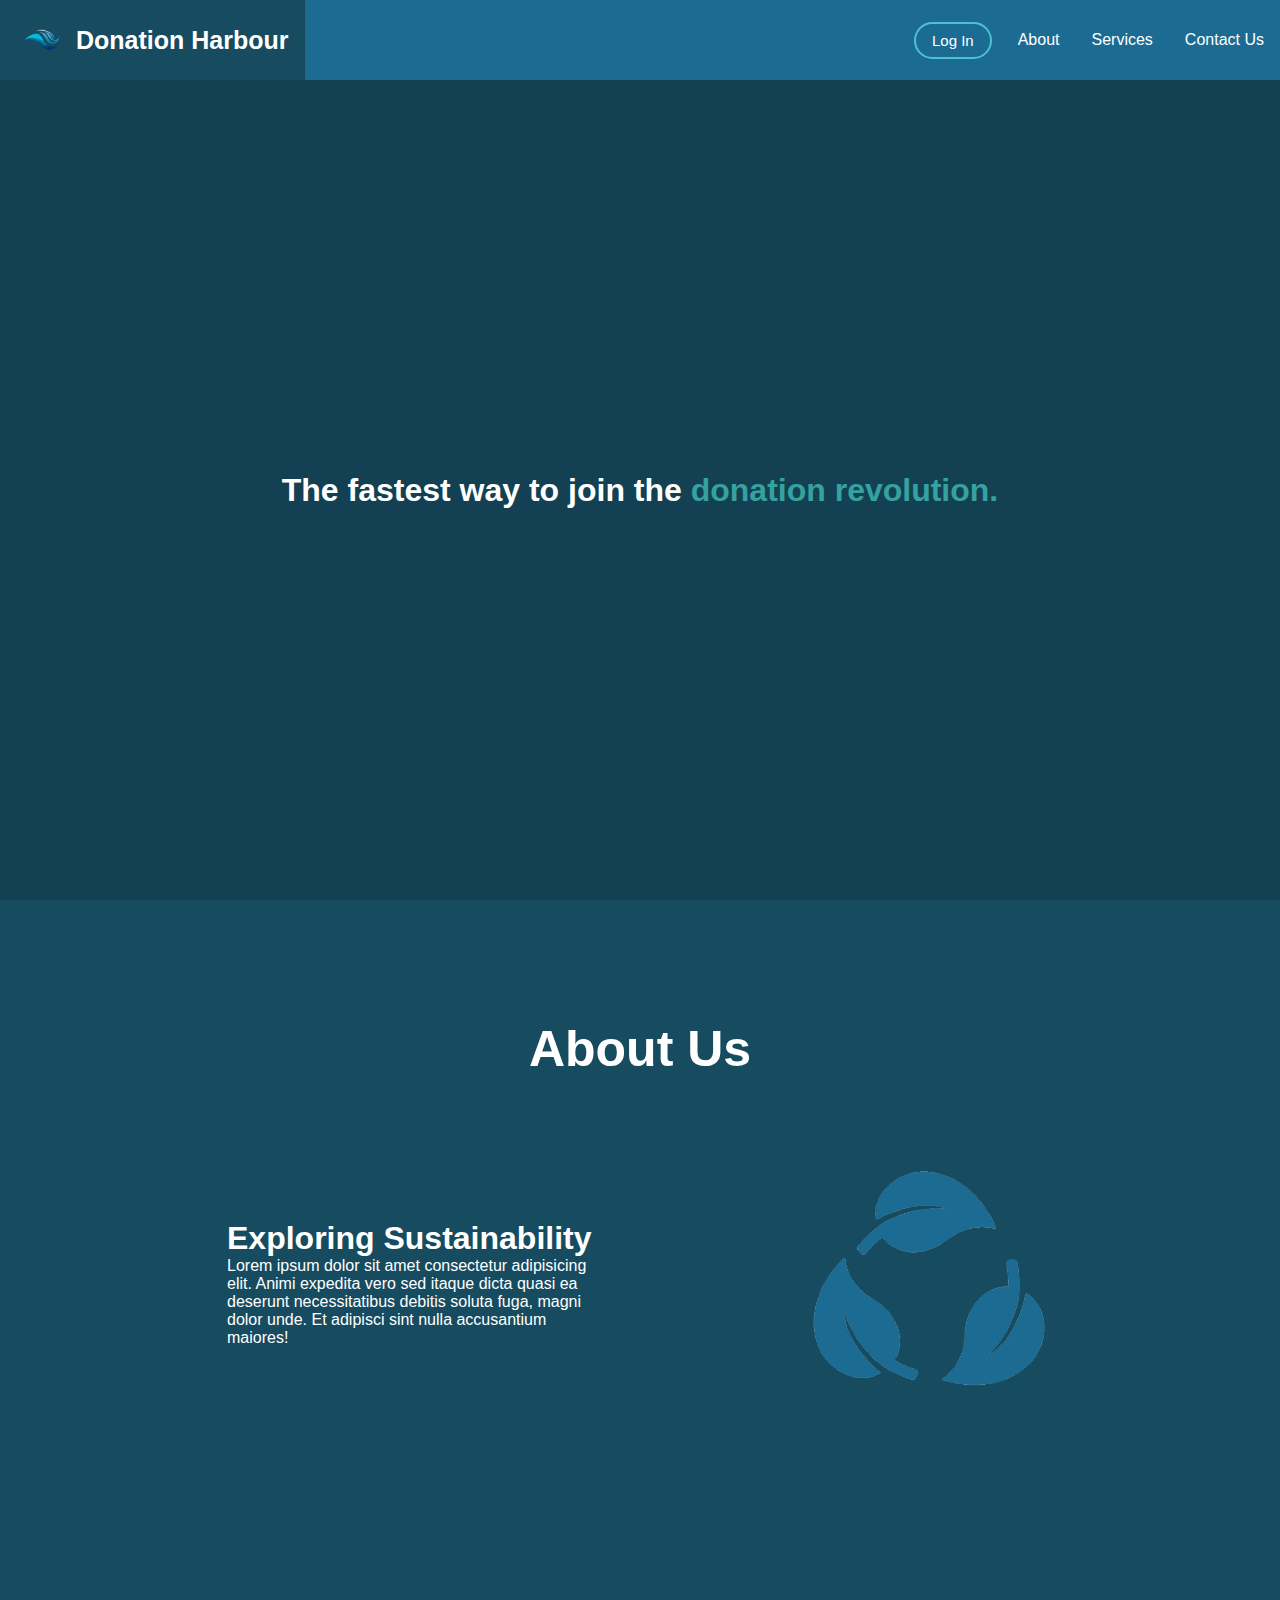
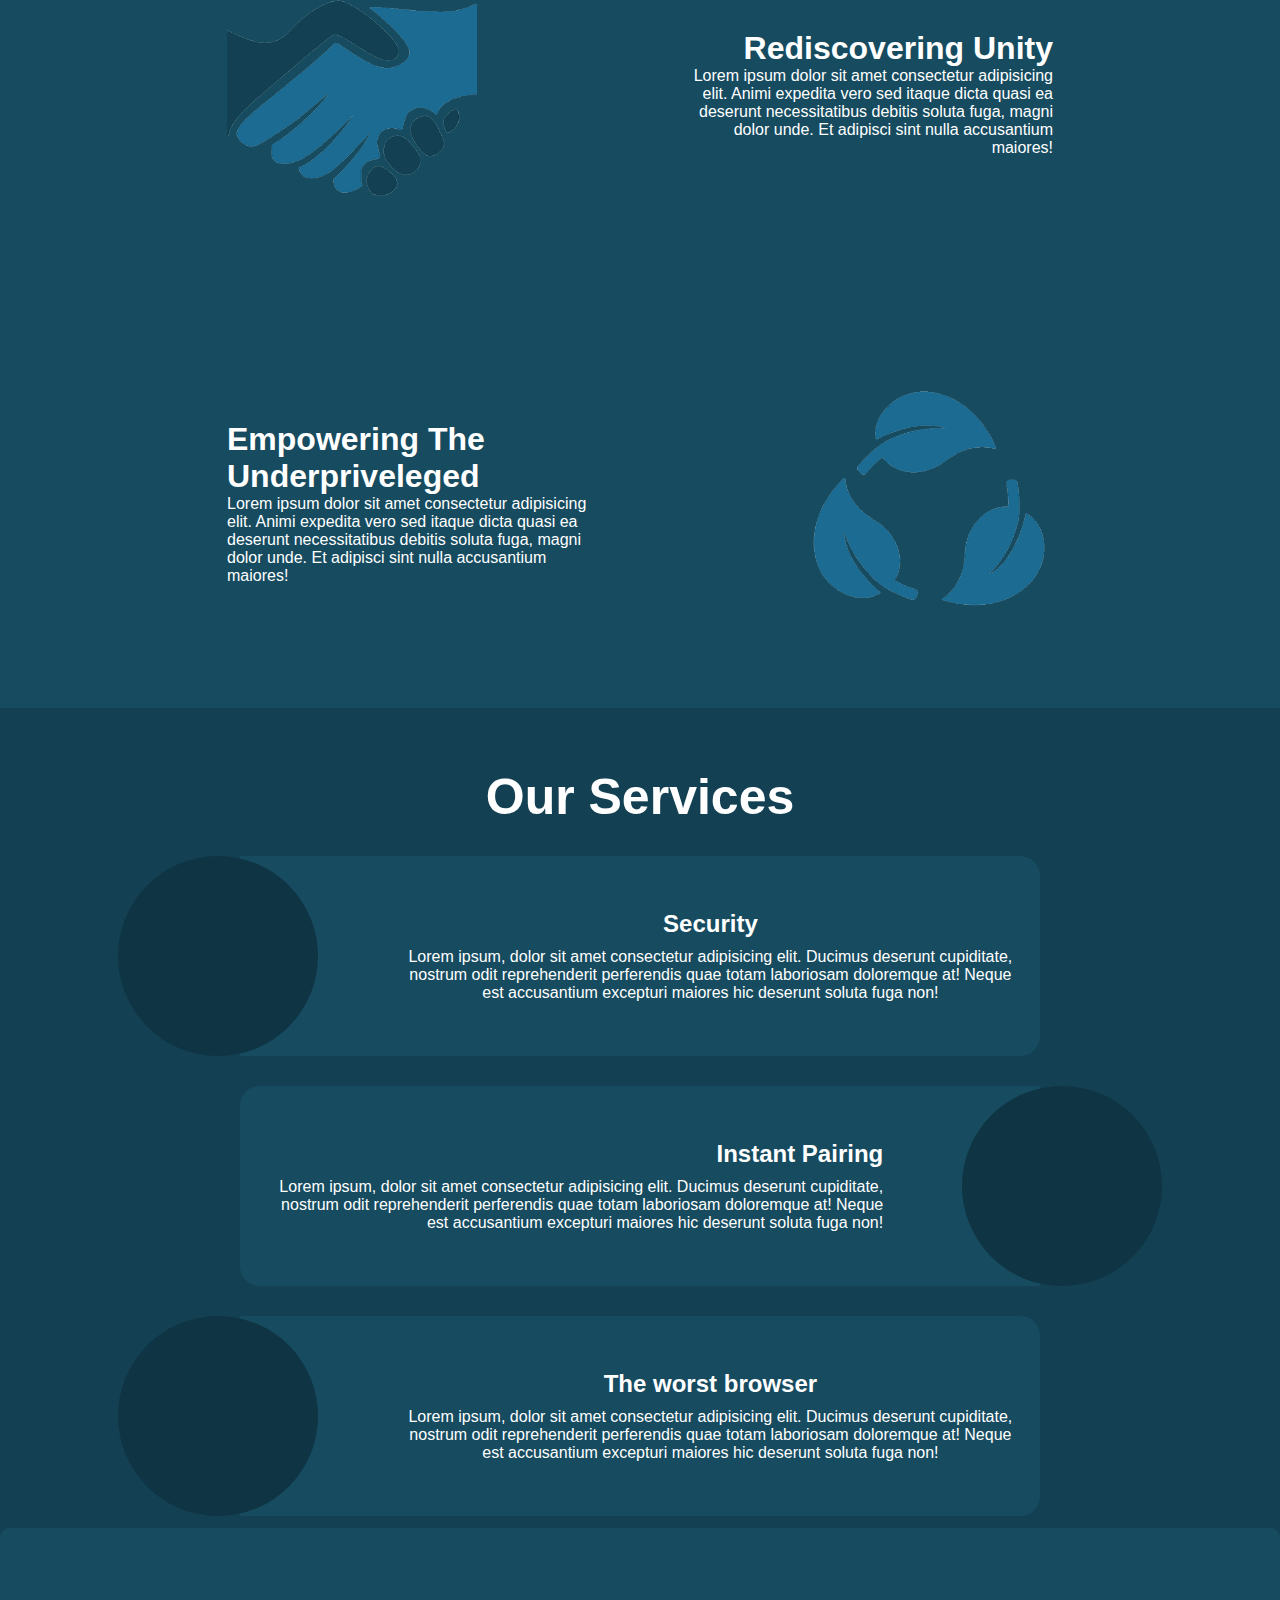
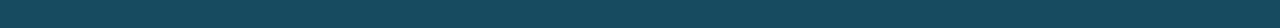
<file: dashboard/test-page/index.html>
<!DOCTYPE html>
<html lang="en">
<head>
    <meta charset="UTF-8">
    <meta name="viewport" content="width=device-width, initial-scale=1.0">
    <link rel="stylesheet" href="https://cdnjs.cloudflare.com/ajax/libs/font-awesome/6.4.2/css/all.min.css" integrity="sha512-z3gLpd7yknf1YoNbCzqRKc4qyor8gaKU1qmn+CShxbuBusANI9QpRohGBreCFkKxLhei6S9CQXFEbbKuqLg0DA==" crossorigin="anonymous" referrerpolicy="no-referrer" />
    <link rel = "stylesheet" href = "style.css">
    <title>Document</title>
</head>
<body>
    <nav class = "navbar">
        <ul class = "navbar-nav">
            <li class = "nav-item logo-item">
                <div class = "navLogoImg"></div>
                <a href = "#" class = "nav-link logo-link">
                    Donation Harbour
                </a>
            </li>
            <button class = "portalBtn"><span style = "z-index: 2;">Log In</span></button>
            <button class = "hamburgerMenu">
                <div class = "line"></div>
                <div class = "line"></div>
                <div class = "line"></div>
            </button>
            <div class = "otherItems">
                <li class = "nav-item">
                    <a href = "#" class = "nav-link">
                        About
                    </a>
                </li>
                <li class = "nav-item">
                    <a href = "#" class = "nav-link">
                        Services
                    </a>
                </li>
                <li class = "nav-item">
                    <a href = "#" class = "nav-link">
                        Contact Us
                    </a>
                </li>
            </div>
        </ul>
    </nav>

    <main>
        <div class = "intro-page">
            <h1 class = "headerMain">
                The fastest way to join the <span class = "specialText"> donation revolution.</span>
            </h1>
        </div>
        <h1 style = "font-size: 50px; width: 100%; text-align: center; background-color: var(--primary-color-dark); padding-top: 7.5rem;">About Us</h1>
        <div class = "sectionDiv">
            <div class = "sectionDiv-textContent">
                <h1>Exploring Sustainability</h1>
                <p>Lorem ipsum dolor sit amet consectetur adipisicing elit. Animi expedita vero sed itaque dicta quasi ea deserunt necessitatibus debitis soluta fuga, magni dolor unde. Et adipisci sint nulla accusantium maiores!</p>
            </div>
            <div class = "sectionDiv-imageContent sectionDiv-imageContent-1">
                
            </div>
        </div>
        <div class = "sectionDiv">
            <div class = "sectionDiv-imageContent sectionDiv-imageContent-2">
                
            </div>
            <div class = "sectionDiv-textContent" style = "text-align: right;">
                <h1>Rediscovering Unity</h1>
                <p>Lorem ipsum dolor sit amet consectetur adipisicing elit. Animi expedita vero sed itaque dicta quasi ea deserunt necessitatibus debitis soluta fuga, magni dolor unde. Et adipisci sint nulla accusantium maiores!</p>
            </div>
        </div>
        <div class = "sectionDiv">
            <div class = "sectionDiv-textContent">
                <h1>Empowering The Underpriveleged</h1>
                <p>Lorem ipsum dolor sit amet consectetur adipisicing elit. Animi expedita vero sed itaque dicta quasi ea deserunt necessitatibus debitis soluta fuga, magni dolor unde. Et adipisci sint nulla accusantium maiores!</p>
            </div>
            <div class = "sectionDiv-imageContent sectionDiv-imageContent-1">
                
            </div>
        </div>

        <div class = "sectionDiv-card">
            <h1 style = "align-self: center; font-size: 50px;">Our Services</h1>
            <div class = "card" data-aos="fade-right" data-aos-duration="1000" data-aos-delay="200">
                <div class = "imageDiv Limg">
                    <div class = "imageDivImg">
                        <i class="fa-solid fa-lock"></i>
                    </div>
                </div>
                <div class = "textDiv Ltxt">
                    <h2>Security</h2>
                    <p>Lorem ipsum, dolor sit amet consectetur adipisicing elit. Ducimus deserunt cupiditate, nostrum odit reprehenderit perferendis quae totam laboriosam doloremque at! Neque est accusantium excepturi maiores hic deserunt soluta fuga non!</p>
                </div>
            </div>
            <div class = "card cardr" data-aos="fade-left" data-aos-duration="1000" data-aos-delay="400">
                <div class = "textDiv Rtxt">
                    <h2>Instant Pairing</h2>
                    <p>Lorem ipsum, dolor sit amet consectetur adipisicing elit. Ducimus deserunt cupiditate, nostrum odit reprehenderit perferendis quae totam laboriosam doloremque at! Neque est accusantium excepturi maiores hic deserunt soluta fuga non!</p>
                </div>
                <div class = "imageDiv Rimg">
                    <div class = "imageDivImg">
                        <i class="fas fa-bolt"></i>
                    </div>
                </div>
            </div>
            <div class = "card" data-aos="fade-right" data-aos-duration="1000" data-aos-delay="500">
                <div class = "imageDiv Limg">
                    <div class = "imageDivImg">
                        <i class="fa-brands fa-internet-explorer"></i>
                    </div>
                </div>
                <div class = "textDiv Ltxt">
                    <h2>The worst browser</h2>
                    <p>Lorem ipsum, dolor sit amet consectetur adipisicing elit. Ducimus deserunt cupiditate, nostrum odit reprehenderit perferendis quae totam laboriosam doloremque at! Neque est accusantium excepturi maiores hic deserunt soluta fuga non!</p>
                </div>
            </div>
        </div>

        
        <footer>
        </footer>
    </main>

    <script src = "main.js"></script>
</body>
</html>
</file>
<file: dashboard/test-page/style.css>
* {
    margin: 0;
    padding: 0;
    box-sizing: border-box;
    font-family: "Montserrat", sans-serif;
    color: white;
}

:root {
    --primary-color-darkest: #0F3443;
    --primary-color-darker: #134153;
    --primary-color-dark: #164B60;
    --primary-color: #1B6B93;
    --secondary-color: #4FC0D0;
    --tertiary-color: #35A29F;
}

body {
    background-color: var(--primary-color-darker);
    height: 100vh;
    width: 100vw;
    overflow-x: hidden;
}

.navbar {
    background-color: var(--primary-color);
    width: 100%;
    height: 5rem;
    position: fixed;
    z-index: 999;
}

.navbar-nav {
    display: flex;
    list-style-type: none;
    height: 100%;
    align-items: center;
}

.nav-item {
    padding: 1rem;
    height: 100%;
    display: flex;
    justify-content: center;
    align-items: center;
    transition: background 1s ease;
    cursor: pointer;
}

.nav-item:hover {
    background-color: var(--primary-color-dark);
}

.nav-link {
    text-decoration: none;
    color: white;
}

.logo-item {
    display: flex;
    column-gap: 10px;
    align-items: center;
}

.logo-link {
    font-weight: bold;
    font-size: 25px;
}

.hamburgerMenu {
    background-color: transparent;
    border: none;
    font-size: 30px;
    cursor: pointer;
    margin-right: 20px;
}

.line {
    background-color: var(--tertiary-color);
    width: 100%;
    height: 3px;
    border-radius: 50px;
    position: relative;
    overflow: hidden;
}

.line::before {
    content: '';
    position: absolute;
    width: 100%;
    height: 100%;
    background-color: var(--secondary-color);
    top: 0;
    right: 100%;
}

.line:first-child {
    transition: transform 1s ease;
}

.line:last-child {
    transition: transform 1s ease;
}

.line:nth-child(2) {
    transition: transform 1s ease;
}

.line:first-child::before {
    transition: right 1s ease;
}

.line:nth-child(2)::before {
    transition: right 0.7s ease;
}

.line:last-child::before {
    transition: right 0.4s ease;
}

.hamburgerMenu:hover .line::before {
    right: 0;
}

.otherItems {
    display: flex;
    height: 100%;
}

.hamburgerMenu {
    display: none;
}

.navLogoImg {
    width: 50px;
    height: 50px;
    background-image: url(DonationHarborLogo.png);
    background-position: center center;
    background-size: cover;
}

@media only screen and (max-width: 600px) {
    .nav-item {
        height: 25px;
    }
}

.portalBtn {
    border: 2px var(--secondary-color) solid;
    padding: 0.5rem;
    padding-right: 1rem;
    padding-left: 1rem;
    background-color: transparent;
    border-radius: 50px;
    margin-left: auto;
    cursor: pointer;
    transition: background 1s ease, color 1s ease;
    font-size: 15px;
    margin-right: 10px;
}

.portalBtn:hover {
    background-color: var(--secondary-color);
}

@media only screen and (max-width: 1150px) {
    .otherItems {
        position: absolute;
        top: 100%;
        background-color: var(--primary-color);
        width: 100%;
        height: 0;
        overflow: hidden;
        transition: height 1s ease;
        display: flex;
        flex-direction: column;
    }

    .nav-item {
        height: 50px;
    }

    .nav-item {
        justify-content: left;
    }

    .hamburgerMenu {
        display: flex;
        width: 35px;
        height: 40px;
        justify-content: space-evenly;
        flex-direction: column;
    }

    .portalBtn {
        margin-right: 30px;
    }
}

main {
    width: 100%;
    height: 100%;
    padding-top: 5rem;
}

.intro-page {
    height: 100%;
    width: 100%;
    display: flex;
    justify-content: center;
    align-items: center;
}

.specialText {
    color: var(--accent-color);
}

.sectionDiv {
    width: 100%;
    height: 50%;
    display: flex;
    justify-content: center;
    align-items: center;
    background-color: var(--primary-color-dark);
    column-gap: 15%;
}

.sectionDiv-imageContent {
    height: 250px;
    width: 250px;
    background-position: center center;
    background-size: cover;
}

.sectionDiv-textContent {
    width: 30%;
}

.sectionDiv-imageContent-1 {
    background-image: url(sustainabilityImg.png);
}

.sectionDiv-imageContent-2 {
    background-image: url(unityImg.png);
}

.sectionDiv-card {
    width: 100%;
    height: 100%;
    display: flex;
    justify-content: center;
    flex-direction: column;
    padding-left: 15rem;
    padding-right: 15rem;
    row-gap: 30px;
    padding-top: 3rem;
    text-align: center;
}

@media only screen and (min-width: 1150px) {

    
    .card {
        background-color: var(--primary-color-dark);
        border-top-right-radius: 20px;
        border-bottom-right-radius: 20px;
        width: 800px;
        height: 200px;
        display: flex;
    }

    .cardr {
        align-self: flex-end;
        border-top-right-radius: 0px;
        border-bottom-right-radius: 0px;
        border-bottom-left-radius: 20px; 
        border-top-left-radius: 20px;
    }

    .imageDiv {
        flex: 1;
        display: flex;
        align-items: center;
        justify-content: center;
        font-size: 75px;
        position: relative;
    }

    .imageDivImg {
        position: absolute;
        top: 0;
        background-color: var(--primary-color-darkest);
        width: 200px;
        height: 200px;
        display: flex;
        justify-content: center;
        align-items: center;
        border-radius: 50%;
    }

    .Limg {
        left: -100px;
    }

    .Rimg {
        right: -100px;
    }

    .Ltxt {
        padding-right: 1rem;
    }

    .Rtxt {
        text-align: right;
        padding-left: 1rem;
    }

    .textDiv {  
        flex: 4;
        display: flex;
        flex-direction: column;
        justify-content: center;
        row-gap: 10px;
    }

}

@media only screen and (max-width: 1150px) {
    .sectionDiv-card {
        row-gap: 60px;
        align-items: center;
        padding-left: 2.5rem;
        padding-right: 2.5rem;
        overflow-x: hidden;
    }

    .card {
        background-color: var(--primary-color-dark);
        border-radius: 20px;
        width: clamp(80%, 350px, 80%);
        height: 250px;
        display: flex;
        align-items: center;
        justify-content: center;
        flex-direction: column;
        text-align: center;
        padding: 0.5rem;
        position: relative;
    }
    
    .imageDivImg {
        font-size: clamp(25px, 50px, 35px);
        position: absolute;
        top: -32.5px;
        left: 50%;
        transform: translate(-50%);
        background-color: var(--primary-color-darkest);
        width: clamp(50px, 100px, 75px);
        height: clamp(50px, 100px, 75px);
        border-radius: 50%;
        display: flex;
        justify-content: center;
        align-items: center;
    }
    
    .textDiv {
        margin-top: 30px;
    }
}

.specialText {
    color: var(--tertiary-color);
}

footer {
    height: 100px;
    width: 100%;
    display: flex;
    justify-content: center;
    align-items: center;
    background-color: var(--primary-color-dark);
    border-top-right-radius: 10px;
    border-top-left-radius: 10px;
}
</file>
